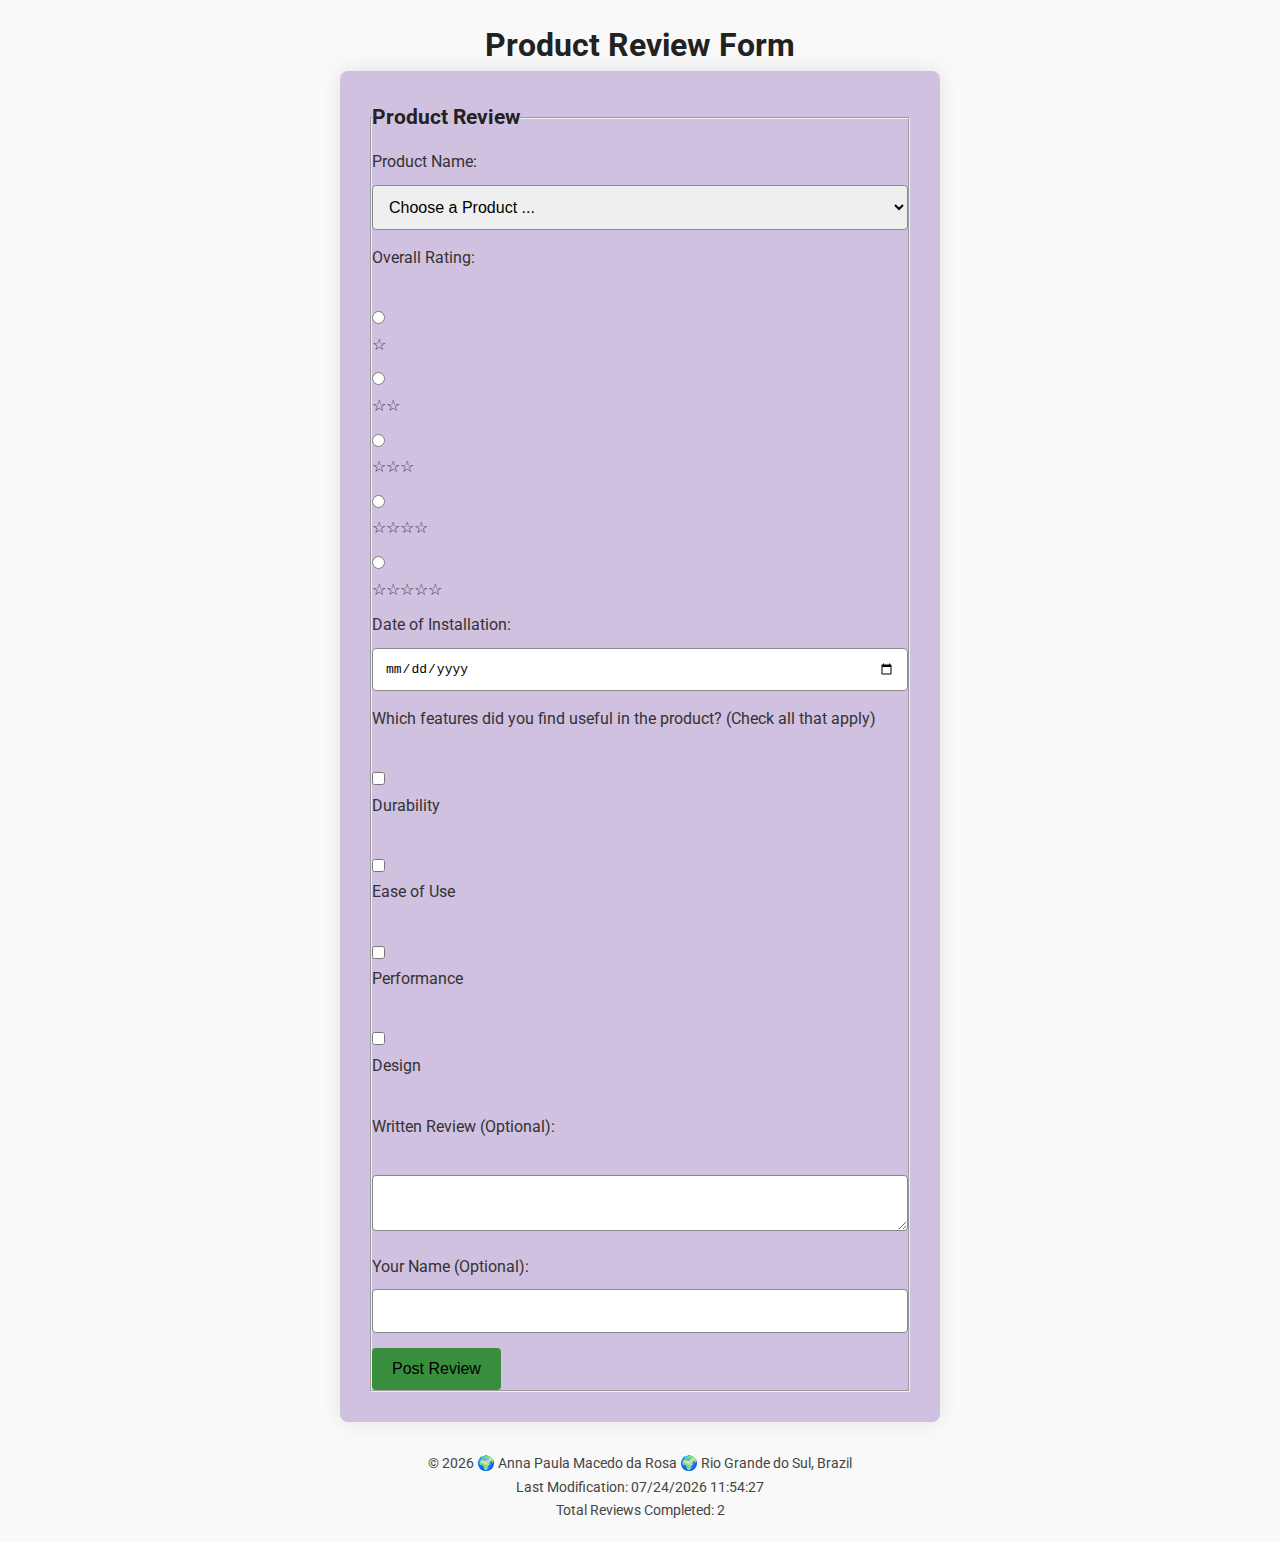
<file: form.html>
<!DOCTYPE html>
<html lang="en">
<head>
    <meta charset="UTF-8">
    <meta name="viewport" content="width=device-width, initial-scale=1.0">
    <title>Product Review Form - Anna Paula Macedo da Rosa</title>
    <meta name="description" content="Product Review Form - Anna Paula Macedo da Rosa">
    <meta name="author" content="Anna Paula Macedo da Rosa">
    <link rel="preconnect" href="https://fonts.gstatic.com">
    <link rel="stylesheet" href="https://fonts.googleapis.com/css2?family=Roboto:wght@400;700&display=swap">
    <link rel="stylesheet" href="styles/form.css">
    <script defer src="scripts/form.js"></script>
</head>
<body>
    <h1>Product Review Form</h1>

    <form action="review.html" method="get">
        <fieldset>
            <legend>Product Review</legend>
    
            <div>
                <label for="productName">Product Name:</label>
                <select id="productName" name="productName" required>
                    <option value="" disabled selected>Choose a Product ...</option>
                </select>
            </div>
    
            <div>
                <label>Overall Rating:</label><br>
                <input type="radio" id="rating1" name="overallRating" value="1" required>
                <label for="rating1">☆</label>
                <input type="radio" id="rating2" name="overallRating" value="2" required>
                <label for="rating2">☆☆</label>
                <input type="radio" id="rating3" name="overallRating" value="3" required>
                <label for="rating3">☆☆☆</label>
                <input type="radio" id="rating4" name="overallRating" value="4" required>
                <label for="rating4">☆☆☆☆</label>
                <input type="radio" id="rating5" name="overallRating" value="5" required>
                <label for="rating5">☆☆☆☆☆</label>
            </div>
    
            <div>
                <label for="installationDate">Date of Installation:</label>
                <input type="date" id="installationDate" name="installationDate" required>
            </div>
    
            <div>
                <label>Which features did you find useful in the product? (Check all that apply)</label><br>
                <input type="checkbox" id="feature1" name="usefulFeatures" value="Durability">
                <label for="feature1">Durability</label><br>
                <input type="checkbox" id="feature2" name="usefulFeatures" value="Ease of Use">
                <label for="feature2">Ease of Use</label><br>
                <input type="checkbox" id="feature3" name="usefulFeatures" value="Performance">
                <label for="feature3">Performance</label><br>
                <input type="checkbox" id="feature4" name="usefulFeatures" value="Design">
                <label for="feature4">Design</label><br>
            </div>
    
            <div>
                <label for="writtenReview">Written Review (Optional):</label><br>
                <textarea id="writtenReview" name="writtenReview"></textarea>
            </div>
    
            <div>
                <label for="userName">Your Name (Optional):</label>
                <input type="text" id="userName" name="userName">
            </div>
    
            <div>
                <input type="submit" value="Post Review">
            </div>
        </fieldset>
    </form>
    
    <footer>
        <p>&copy; <span id="year"></span> <span id="author"></span> <span id="location"></span></p>
        <p>Last Modification: <span id="last-modified"></span></p>
        <!-- Exibição do número total de revisões concluídas -->
        <p>Total Reviews Completed: <span id="totalReviews"></span></p>
    </footer>
    
    <script src="scripts/form.js"></script>
    <script>
        document.addEventListener('DOMContentLoaded', () => {
            const totalReviewsSpan = document.getElementById('totalReviews');
            totalReviewsSpan.textContent = getReviewCount();
        });
    </script>
</body>
</html>
</file>
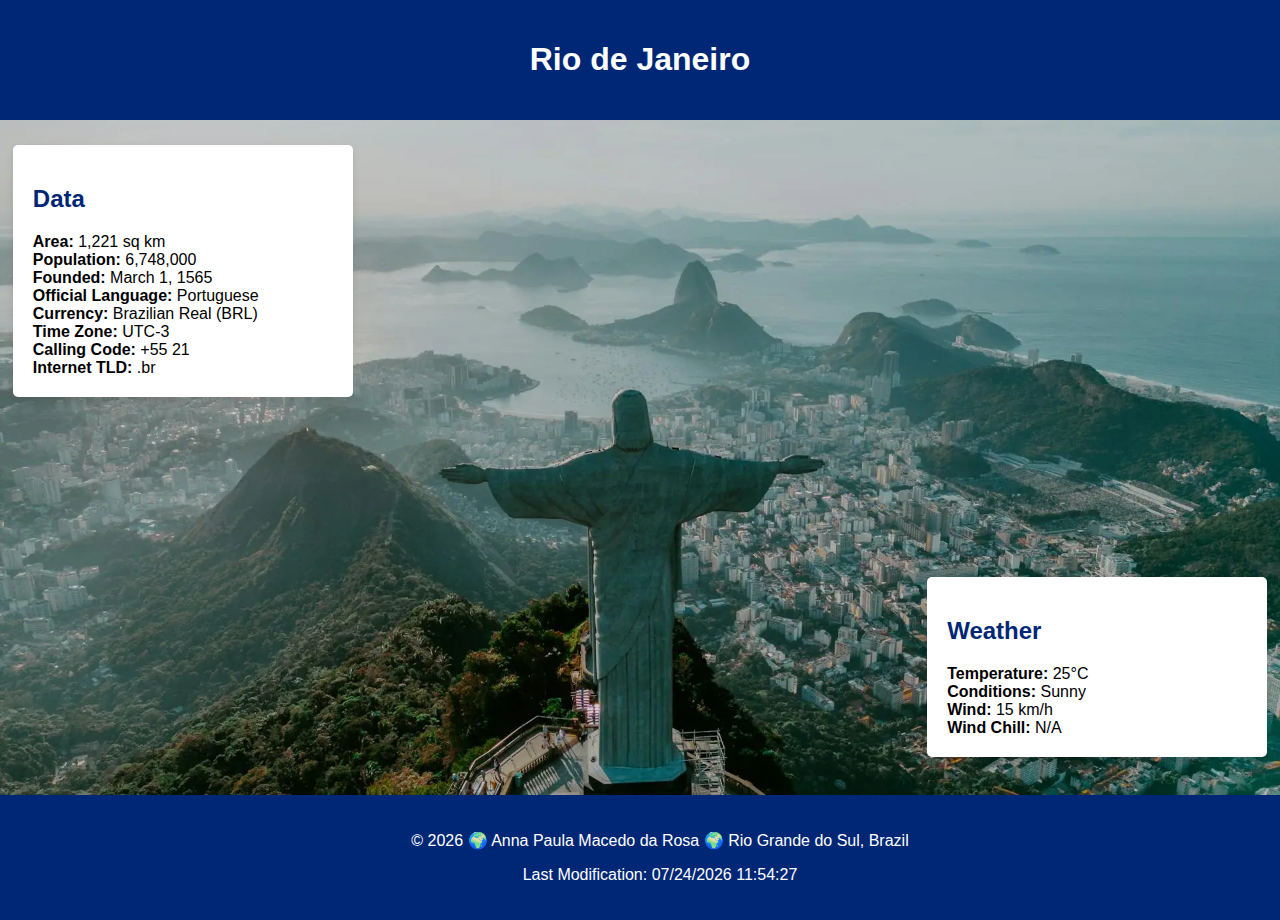
<file: place.html>
<!DOCTYPE html>
<html lang="en">
<head>
    <meta charset="UTF-8">
    <meta name="viewport" content="width=device-width, initial-scale=1.0">
    <title>Rio de Janeiro</title>
    <meta name="description" content="Country Page - Rio de Janeiro">
    <meta name="author" content="Anna Paula Macedo da Rosa">
    <link rel="preconnect" href="https://fonts.googleapis.com">
    <link rel="preconnect" href="https://fonts.gstatic.com" crossorigin>
    <link href="https://fonts.googleapis.com/css2?family=Roboto:ital,wght@0,100;0,300;0,400;0,500;0,700;0,900;1,100;1,300;1,400;1,500;1,700;1,900&display=swap" rel="stylesheet">
    <link rel="stylesheet" href="styles/place.css">
    <script defer src="scripts/place.js"></script>
</head>
<body>
    <header>
        <h1>Rio de Janeiro</h1>
    </header>
    <main>
        <div class="hero">
            <picture>
                <source srcset="images/hero-large.webp" media="(min-width: 1000px)">
                <source srcset="images/hero-medium.webp" media="(min-width: 500px)">
                <img src="images/hero-small.webp" alt="Rio de Janeiro view" width="1500" height="750">
            </picture>
        </div>
        <div class="content">
            <section class="data">
                <h2>Data</h2>
                <ul>
                    <li><strong>Area:</strong> 1,221 sq km</li>
                    <li><strong>Population:</strong> 6,748,000</li>
                    <li><strong>Founded:</strong> March 1, 1565</li>
                    <li><strong>Official Language:</strong> Portuguese</li>
                    <li><strong>Currency:</strong> Brazilian Real (BRL)</li>
                    <li><strong>Time Zone:</strong> UTC-3</li>
                    <li><strong>Calling Code:</strong> +55 21</li>
                    <li><strong>Internet TLD:</strong> .br</li>
                </ul>
            </section>
            <section class="weather">
                <h2>Weather</h2>
                <div class="weather-icon">
                    <img src="images/weather-sun-icon.svg" alt="Sunny Weather Icon" width="64" height="64">
                </div>
                <ul>
                    <li><strong>Temperature:</strong> 25°C</li>
                    <li><strong>Conditions:</strong> Sunny</li>
                    <li><strong>Wind:</strong> 15 km/h</li>
                    <li><strong>Wind Chill:</strong> <span id="wind-chill"></span></li>
                </ul>
            </section>
        </div>
    </main>
    <footer>
        <p>&copy; <span id="year"></span> <span id="author"></span> <span id="location"></span></p>
        <p>Last Modification: <span id="last-modified"></span></p>
    </footer>
</body>
</html>
</file>
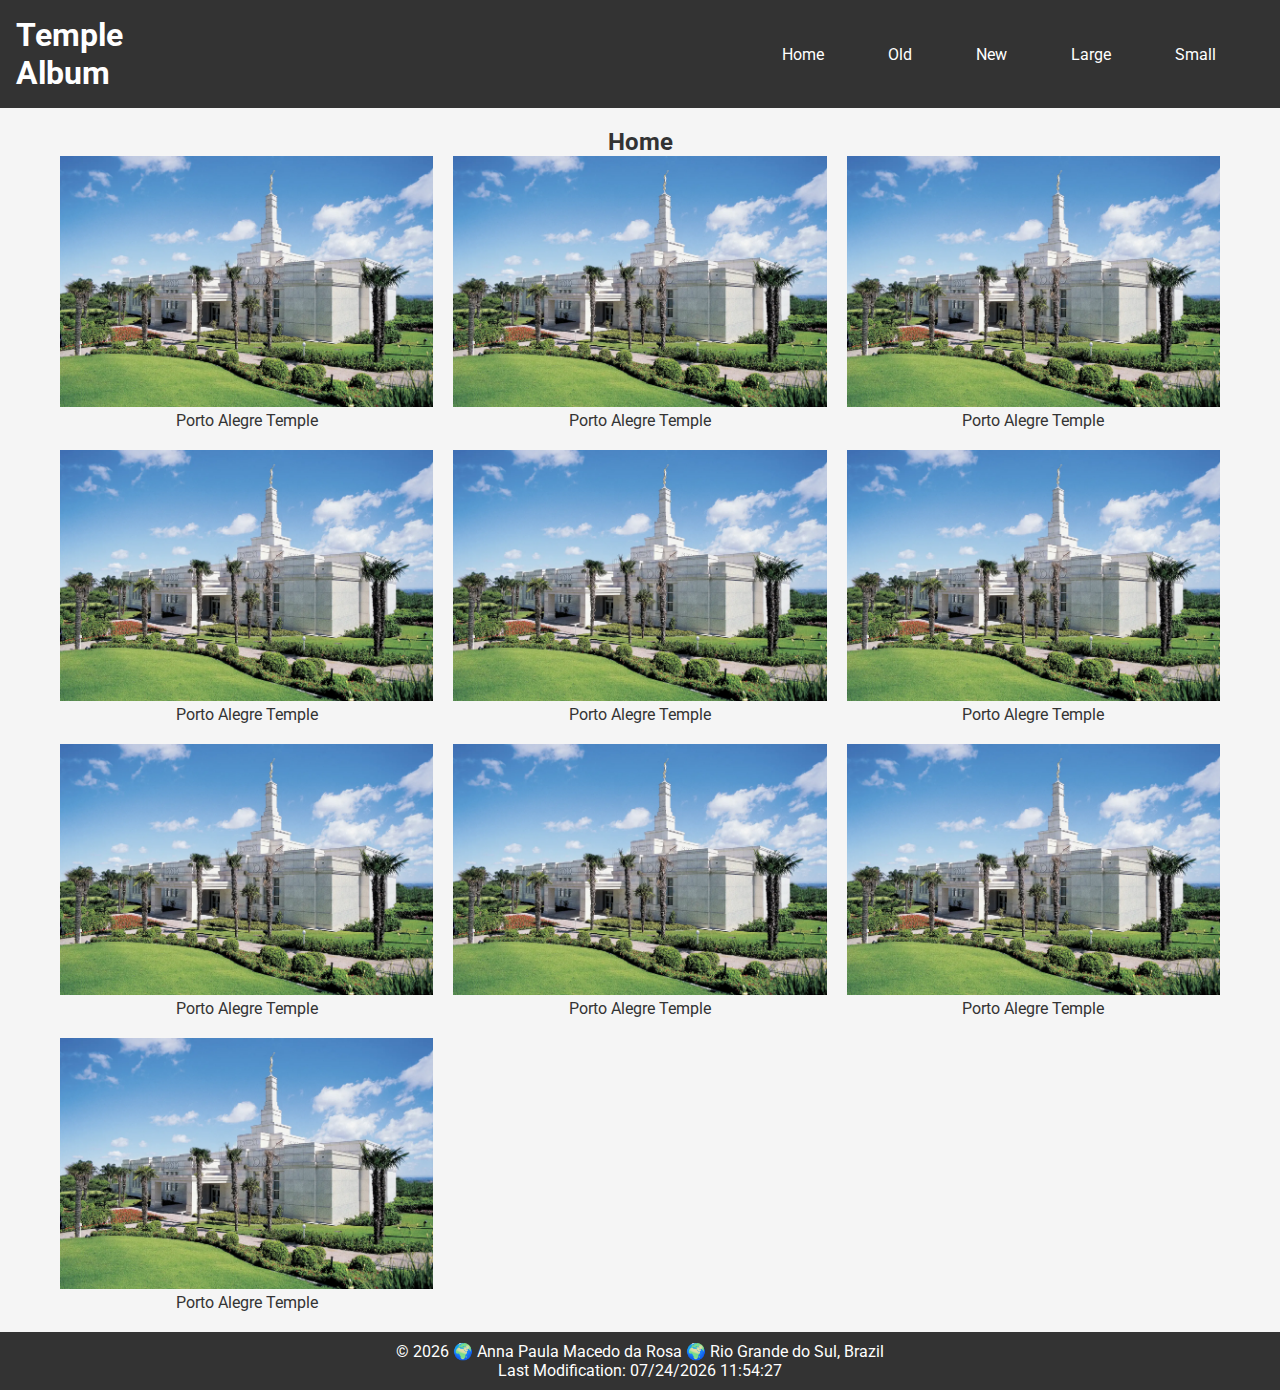
<file: temples.html>
<!DOCTYPE html>
<html lang="en">
<head>
    <meta charset="UTF-8">
    <meta name="viewport" content="width=device-width, initial-scale=1.0">
    <title>Temple Album - Anna Paula Macedo da Rosa</title>
    <meta name="description" content="Temple Album - Anna Paula Macedo da Rosa">
    <meta name="author" content="Anna Paula Macedo da Rosa">
    <link rel="preconnect" href="https://fonts.gstatic.com">
    <link rel="stylesheet" href="https://fonts.googleapis.com/css2?family=Roboto:wght@400;700&display=swap">
    <link rel="stylesheet" href="styles/temples.css">
    <link rel="stylesheet" href="styles/temples-large.css" media="(min-width: 768px)">
    <script defer src="scripts/temples.js"></script>
</head>
<body>
    <header>
        <h1>Temple Album</h1>
        <button id="menu" aria-label="Toggle Navigation Menu">☰</button>
        <nav class="navigation">
            <a href="#" title="Home">Home</a>
            <a href="#" title="Old" class="active">Old</a>
            <a href="#" title="New">New</a>
            <a href="#" title="Large">Large</a>
            <a href="#" title="Small">Small</a>
        </nav>
    </header>
    <main>
        <h2>Home</h2>
        <section class="gallery">
            <figure>
                <img src="images/porto-alegre-temple.webp" width="800" height="600" alt="Porto Alegre Temple">
                <figcaption>Porto Alegre Temple</figcaption>
            </figure>
            <figure>
                <img src="images/porto-alegre-temple.webp" width="800" height="600" alt="Porto Alegre Temple">
                <figcaption>Porto Alegre Temple</figcaption>
            </figure>
            <figure>
                <img src="images/porto-alegre-temple.webp" width="800" height="600" alt="Porto Alegre Temple">
                <figcaption>Porto Alegre Temple</figcaption>
            </figure>
            <figure>
                <img src="images/porto-alegre-temple.webp" width="800" height="600" alt="Porto Alegre Temple">
                <figcaption>Porto Alegre Temple</figcaption>
            </figure>
            <figure>
                <img src="images/porto-alegre-temple.webp" width="800" height="600" alt="Porto Alegre Temple">
                <figcaption>Porto Alegre Temple</figcaption>
            </figure>
            <figure>
                <img src="images/porto-alegre-temple.webp" width="800" height="600" alt="Porto Alegre Temple">
                <figcaption>Porto Alegre Temple</figcaption>
            </figure>
            <figure>
                <img src="images/porto-alegre-temple.webp" width="800" height="600" alt="Porto Alegre Temple">
                <figcaption>Porto Alegre Temple</figcaption>
            </figure>
            <figure>
                <img src="images/porto-alegre-temple.webp" width="800" height="600" alt="Porto Alegre Temple">
                <figcaption>Porto Alegre Temple</figcaption>
            </figure>
            <figure>
                <img src="images/porto-alegre-temple.webp" width="800" height="600" alt="Porto Alegre Temple">
                <figcaption>Porto Alegre Temple</figcaption>
            </figure>
            <figure>
                <img src="images/porto-alegre-temple.webp" width="800" height="600" alt="Porto Alegre Temple">
                <figcaption>Porto Alegre Temple</figcaption>
            </figure>
        </section>
    </main>
    <footer>
        <p>&copy; <span id="year"></span> <span id="author"></span> <span id="location"></span></p>
        <p>Last Modification: <span id="last-modified"></span></p>
    </footer>
</body>
</html>
</file>
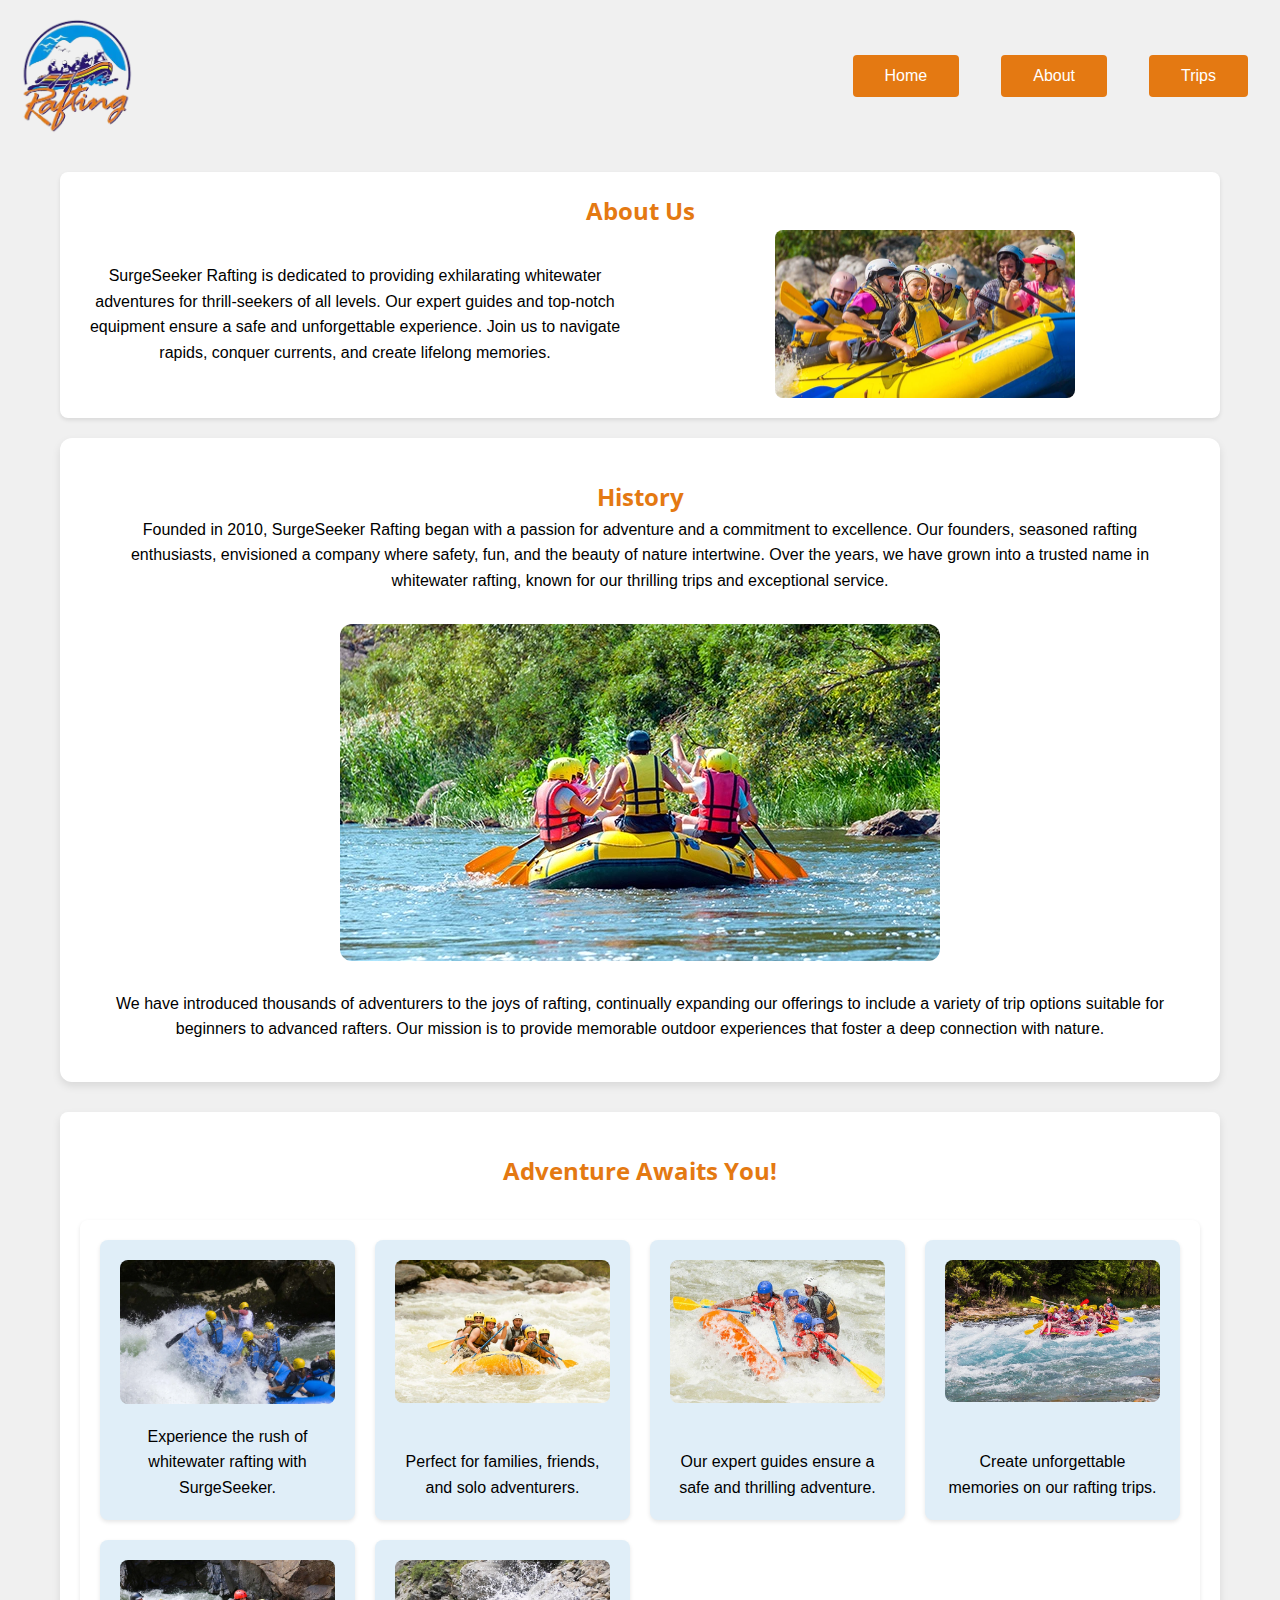
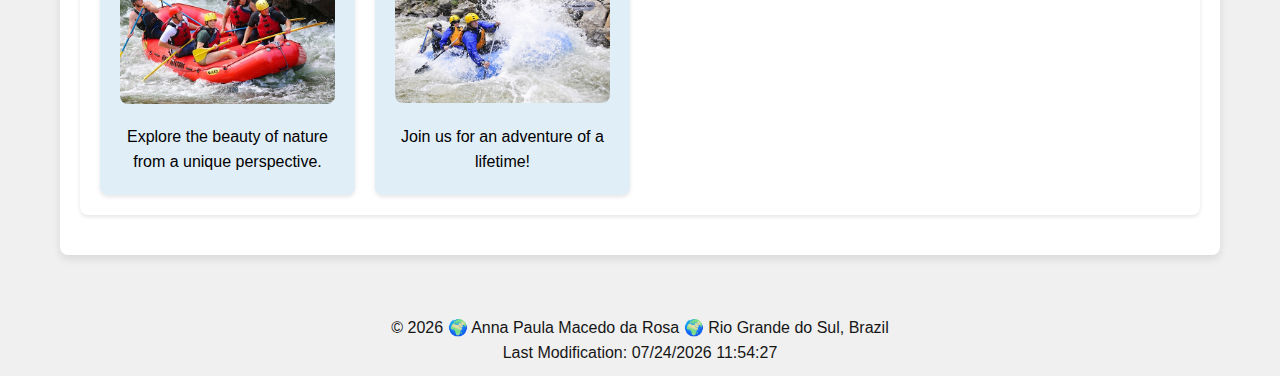
<file: project/about.html>
<!DOCTYPE html>
<html lang="en">
<head>
    <meta charset="UTF-8">
    <meta name="viewport" content="width=device-width, initial-scale=1.0">
    <title>About Us - SurgeSeeker Rafting</title>
    <meta name="description" content="Discover more about the thrilling rafting company SurgeSeeker Rafting, its history, mission, and exciting adventures awaiting you!">
    <meta name="author" content="Anna Paula Macedo da Rosa">
    <link rel="stylesheet" href="styles/final-project.css">
    <link rel="preconnect" href="https://fonts.googleapis.com">
    <link rel="preconnect" href="https://fonts.gstatic.com" crossorigin>
    <link href="https://fonts.googleapis.com/css2?family=Open+Sans:ital,wght@0,300..800;1,300..800&display=swap" rel="stylesheet">
    <script defer src="scripts/final-project.js"></script>
</head>

<body>
    <header>
        <img src="images/logo.webp" alt="Rafting Company Logo" class="logo">
        <nav>
            <button id="menu" aria-label="Toggle Navigation Menu">☰</button>
            <ul class="navigation">
                <li><a href="final-project.html">Home</a></li>
                <li><a href="about.html">About</a></li>
                <li><a href="trips.html">Trips</a></li>
            </ul>
        </nav>
    </header>
    <main>
        <div class="hero">
            <h2>About Us</h2>
            <article class="rafting-description">
                <p>SurgeSeeker Rafting is dedicated to providing exhilarating whitewater adventures for thrill-seekers of all levels. Our expert guides and top-notch equipment ensure a safe and unforgettable experience. Join us to navigate rapids, conquer currents, and create lifelong memories.</p>
                <img src="images/happy-client.webp" alt="Happy Client" loading="lazy">
            </article>
        </div>
        <section class="history">
            <h2>History</h2>
            <div class="history-content">
                <p>Founded in 2010, SurgeSeeker Rafting began with a passion for adventure and a commitment to excellence. Our founders, seasoned rafting enthusiasts, envisioned a company where safety, fun, and the beauty of nature intertwine. Over the years, we have grown into a trusted name in whitewater rafting, known for our thrilling trips and exceptional service.</p>
                <img src="images/history.webp" alt="History Image" loading="lazy">
                <p>We have introduced thousands of adventurers to the joys of rafting, continually expanding our offerings to include a variety of trip options suitable for beginners to advanced rafters. Our mission is to provide memorable outdoor experiences that foster a deep connection with nature.</p>
            </div>
        </section>
        <section class="adventure-awaits">
            <h2>Adventure Awaits You!</h2>
            <div class="grid-container">
                <figure class="grid-item">
                    <img src="images/rafting-1.webp" alt="Rafting Image 1" loading="lazy">
                    <figcaption>Experience the rush of whitewater rafting with SurgeSeeker.</figcaption>
                </figure>
                <figure class="grid-item">
                    <img src="images/rafting-2.webp" alt="Rafting Image 2" loading="lazy">
                    <figcaption>Perfect for families, friends, and solo adventurers.</figcaption>
                </figure>
                <figure class="grid-item">
                    <img src="images/rafting-3.webp" alt="Rafting Image 3" loading="lazy">
                    <figcaption>Our expert guides ensure a safe and thrilling adventure.</figcaption>
                </figure>
                <figure class="grid-item">
                    <img src="images/rafting-4.webp" alt="Rafting Image 4" loading="lazy">
                    <figcaption>Create unforgettable memories on our rafting trips.</figcaption>
                </figure>
                <figure class="grid-item">
                    <img src="images/rafting-5.webp" alt="Rafting Image 5" loading="lazy">
                    <figcaption>Explore the beauty of nature from a unique perspective.</figcaption>
                </figure>
                <figure class="grid-item">
                    <img src="images/rafting-6.webp" alt="Rafting Image 6" loading="lazy">
                    <figcaption>Join us for an adventure of a lifetime! </figcaption>
                </figure>
            </div>
        </section>
    </main>
    <footer>
        <p>&copy; <span id="year"></span> <span id="author"></span> <span id="location"></span></p>
        <p>Last Modification: <span id="last-modified"></span></p>
    </footer>
</body>
</html>
</file>
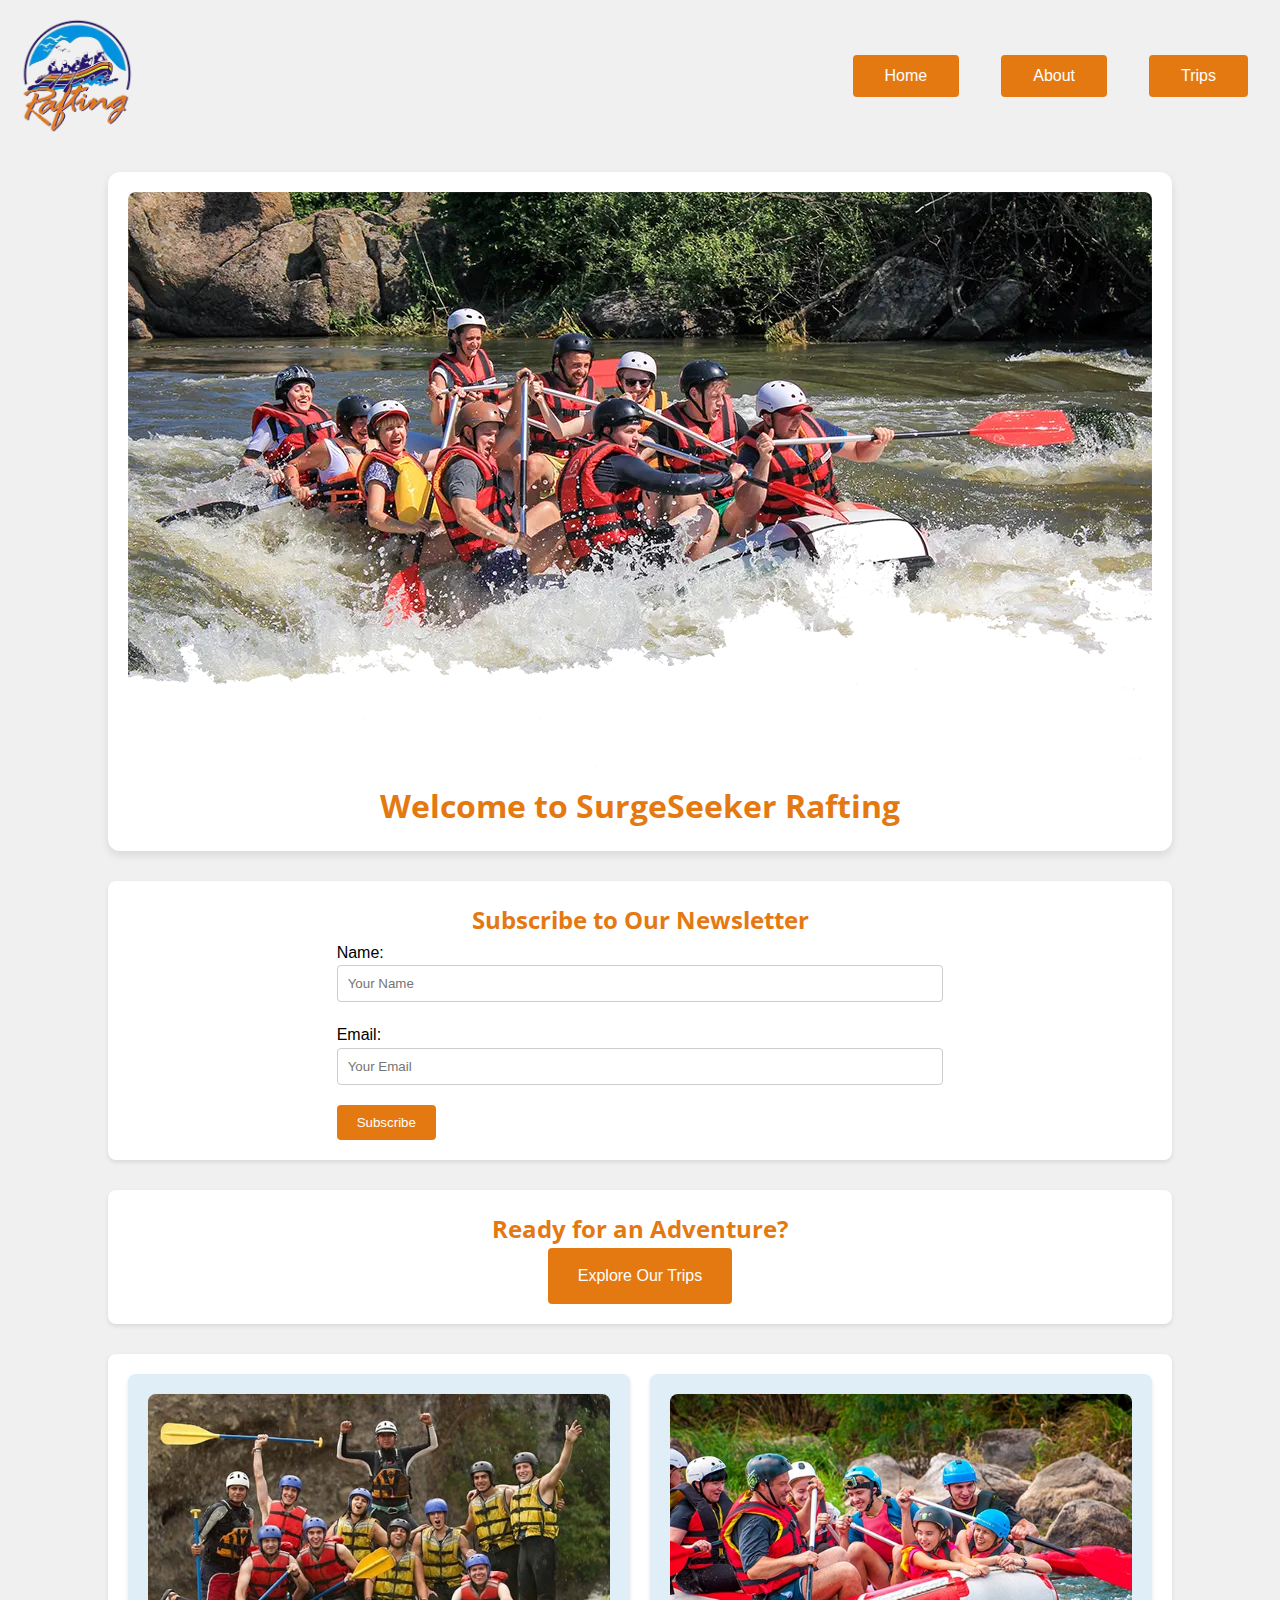
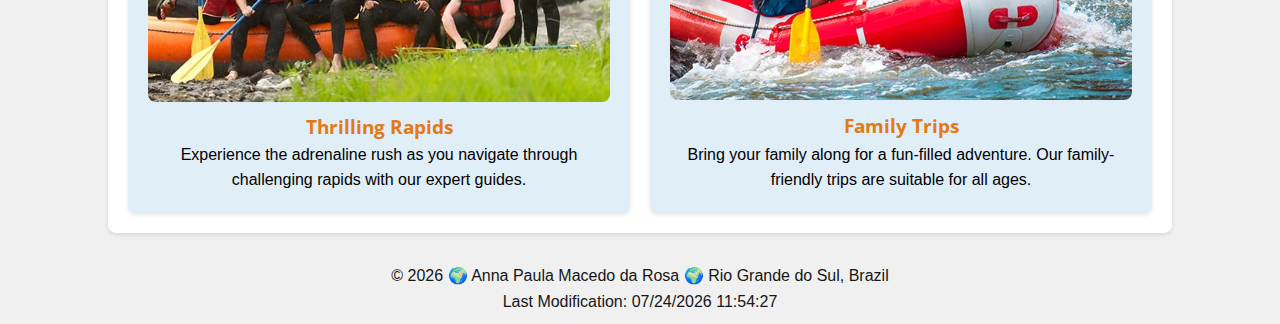
<file: project/final-project.html>
<!DOCTYPE html>
<html lang="en">
<head>
    <meta charset="UTF-8">
    <meta name="viewport" content="width=device-width, initial-scale=1.0">
    <title>Home - SurgeSeeker Rafting</title>
    <meta name="description" content="Home page of SurgeSeeker Rafting">
    <meta name="author" content="Anna Paula Macedo da Rosa">
    <link rel="stylesheet" href="styles/final-project.css">
    <link href="https://fonts.googleapis.com/css2?family=Open+Sans:ital,wght@0,300..800;1,300..800&display=swap" rel="stylesheet">
    <script defer src="scripts/final-project.js"></script>
</head>

<body>
    <header>
        <img src="images/logo.webp" alt="Rafting Company Logo" class="logo">
        <nav>
            <button id="menu" aria-label="Toggle Navigation Menu">☰</button>
            <ul class="navigation">
                <li><a href="final-project.html">Home</a></li>
                <li><a href="about.html">About</a></li>
                <li><a href="trips.html">Trips</a></li>
            </ul>
        </nav>
    </header>

    <main>
        <div class="home">
            <img src="images/home.webp" alt="Rafting Adventure" class="hero-image" loading="lazy">
            <h1>Welcome to SurgeSeeker Rafting</h1>
        </div>

        <section class="newsletter-form">
            <h2>Subscribe to Our Newsletter</h2>
            <form>
                <label for="name">Name:</label>
                <input type="text" id="name" placeholder="Your Name" required>
                <label for="email">Email:</label>
                <input type="email" id="email" placeholder="Your Email" required>
                <button type="submit">Subscribe</button>
            </form>
        </section>

        <section class="call-to-action">
            <h2>Ready for an Adventure?</h2>
            <a href="trips.html" class="btn">Explore Our Trips</a>
        </section>

        <section class="grid-container">
            <div class="grid-item">
                <img src="images/home-1.webp" alt="Thrilling Rapids" loading="lazy">
                <h3>Thrilling Rapids</h3>
                <p>Experience the adrenaline rush as you navigate through challenging rapids with our expert guides.</p>
            </div>
            <div class="grid-item">
                <img src="images/home-2.webp" alt="Family-Friendly Trips" loading="lazy">
                <h3>Family Trips</h3>
                <p>Bring your family along for a fun-filled adventure. Our family-friendly trips are suitable for all ages.</p>
            </div>
        </section>
    </main>

    <footer>
        <p>&copy; <span id="year"></span> <span id="author"></span> <span id="location"></span></p>
        <p>Last Modification: <span id="last-modified"></span></p>
    </footer>
</body>
</html>
</file>
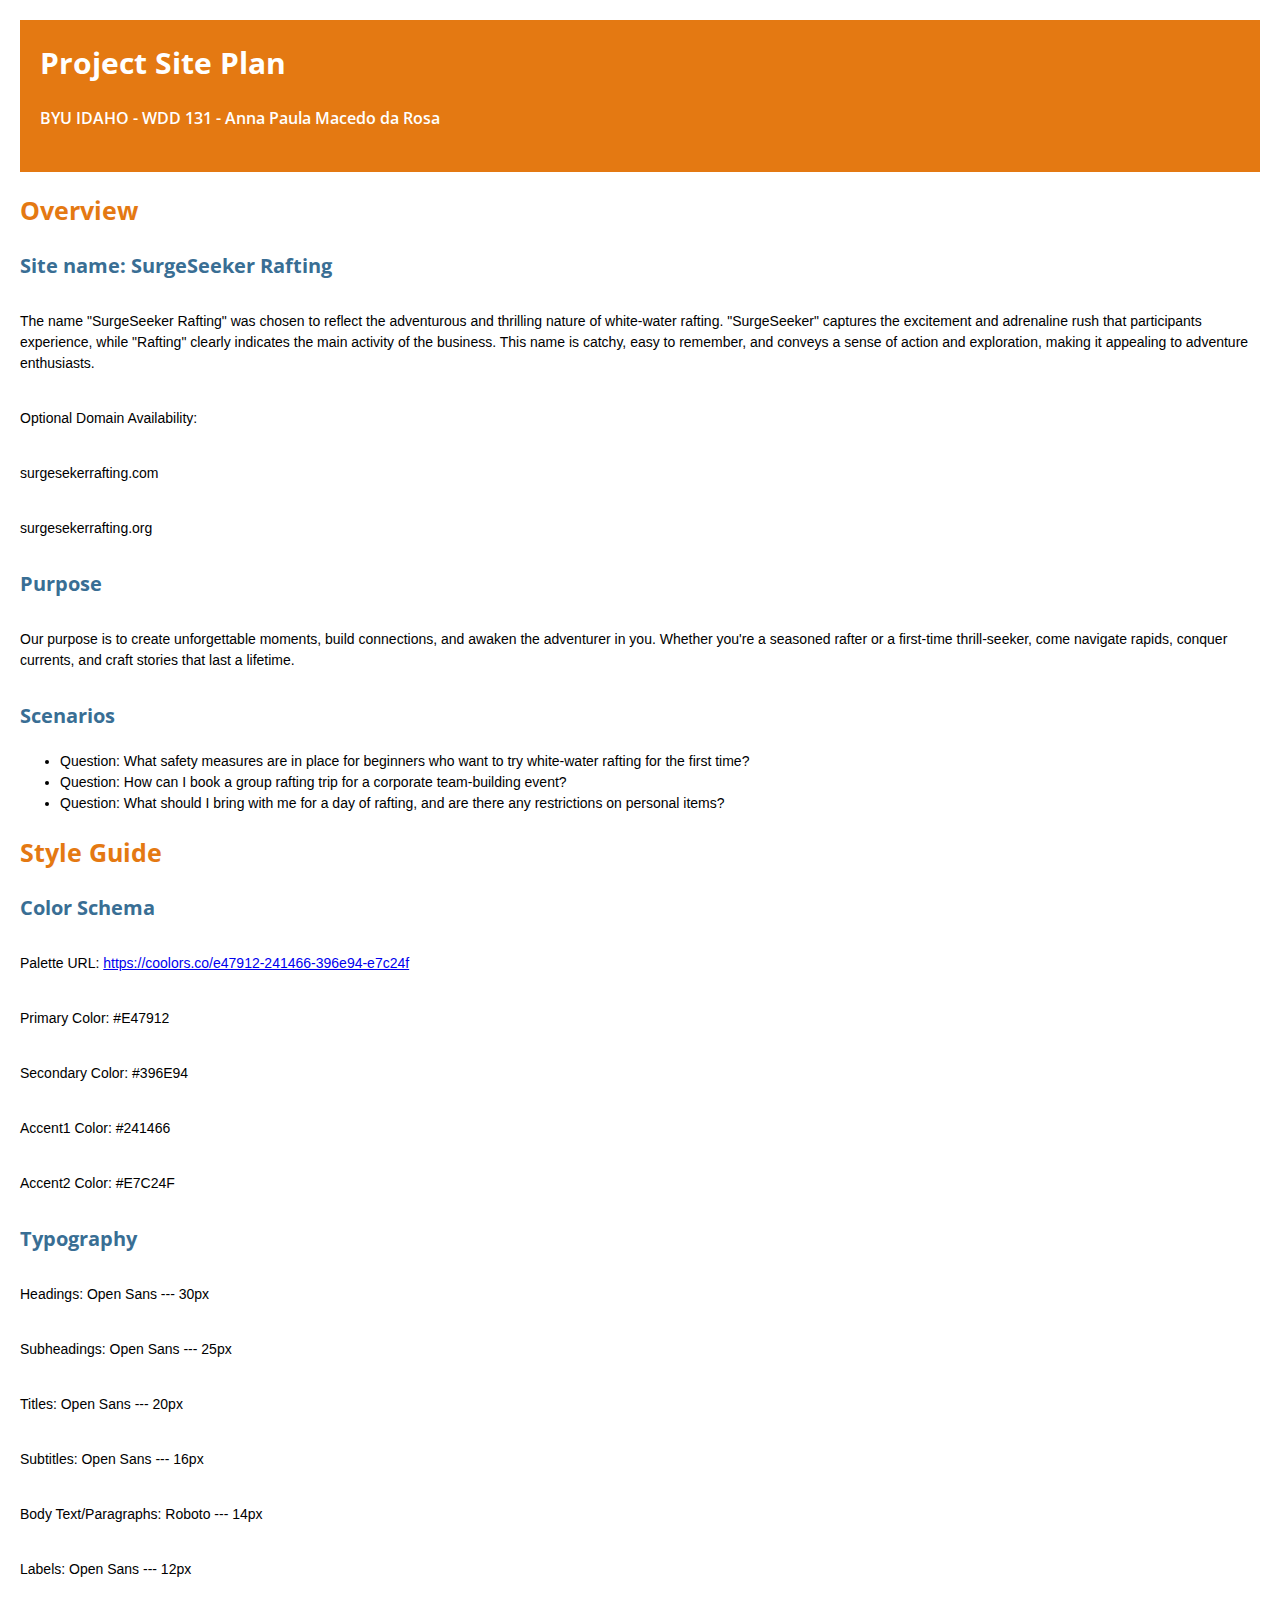
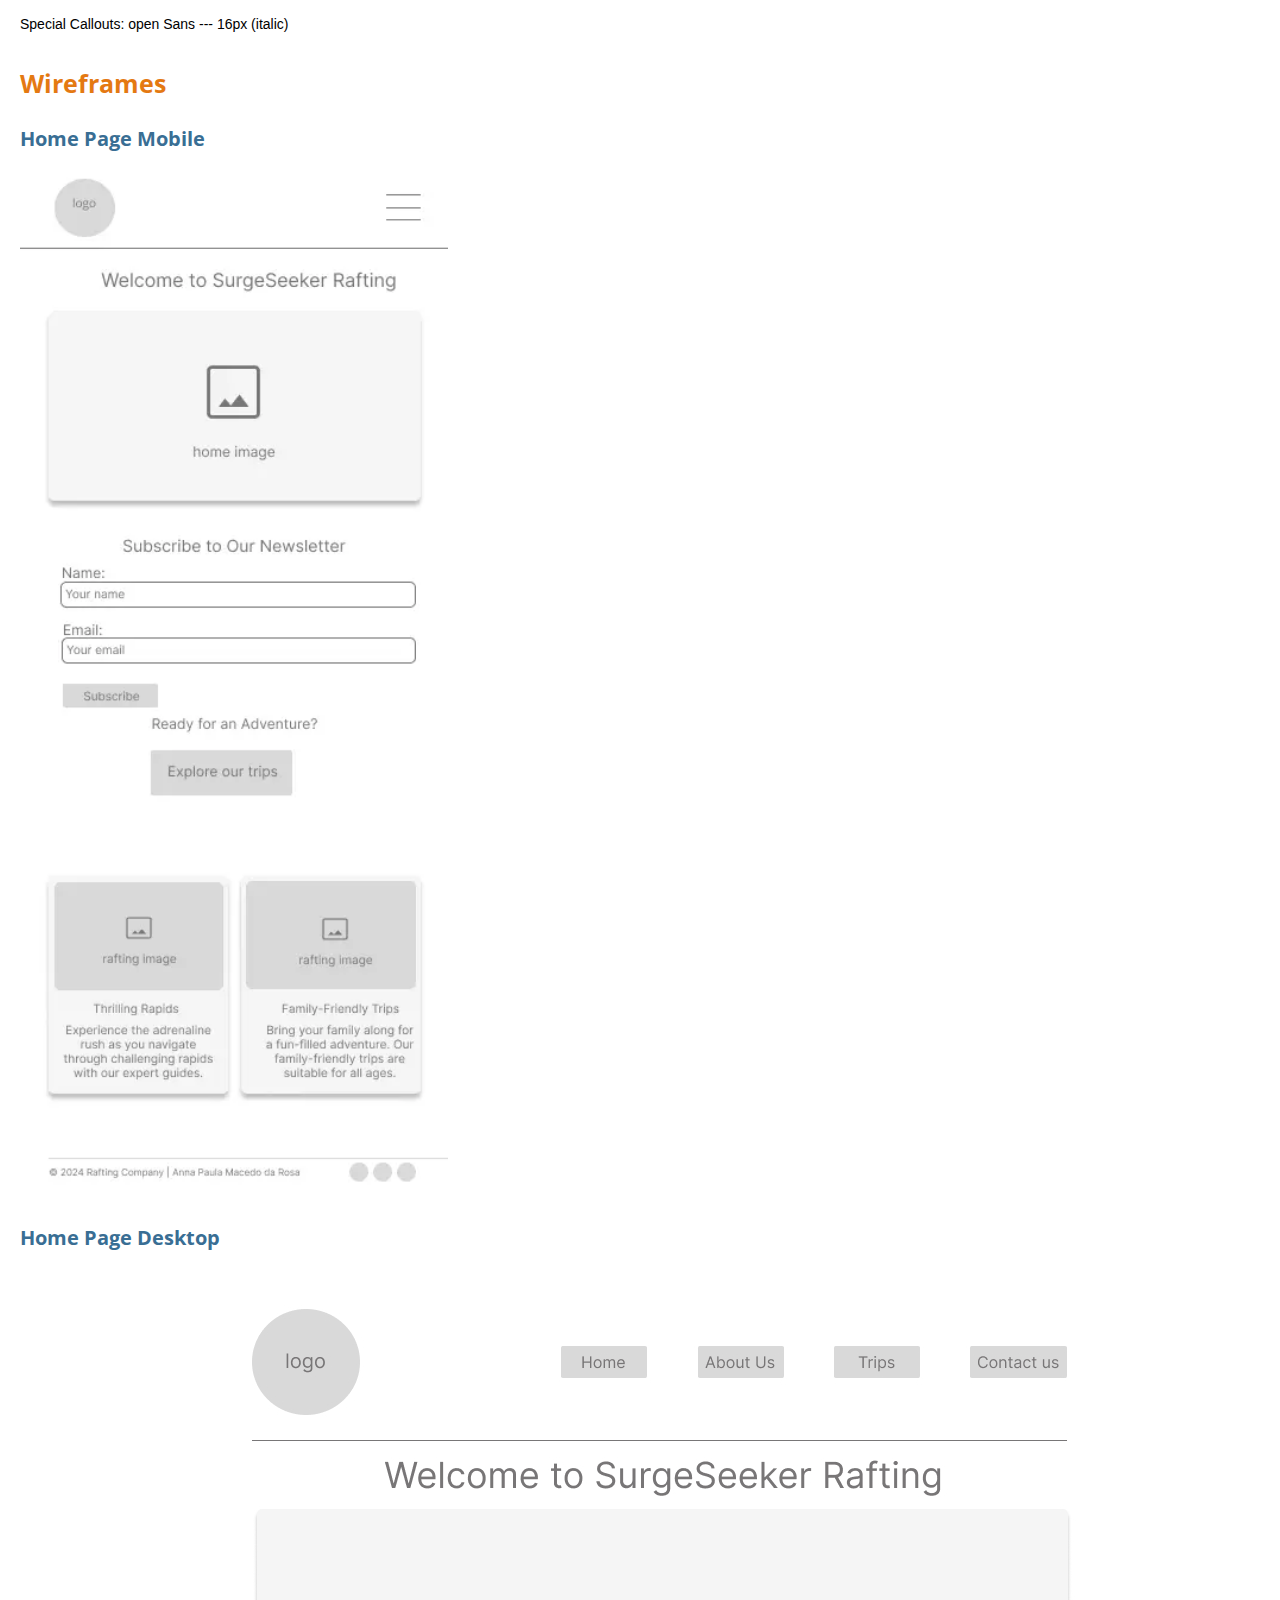
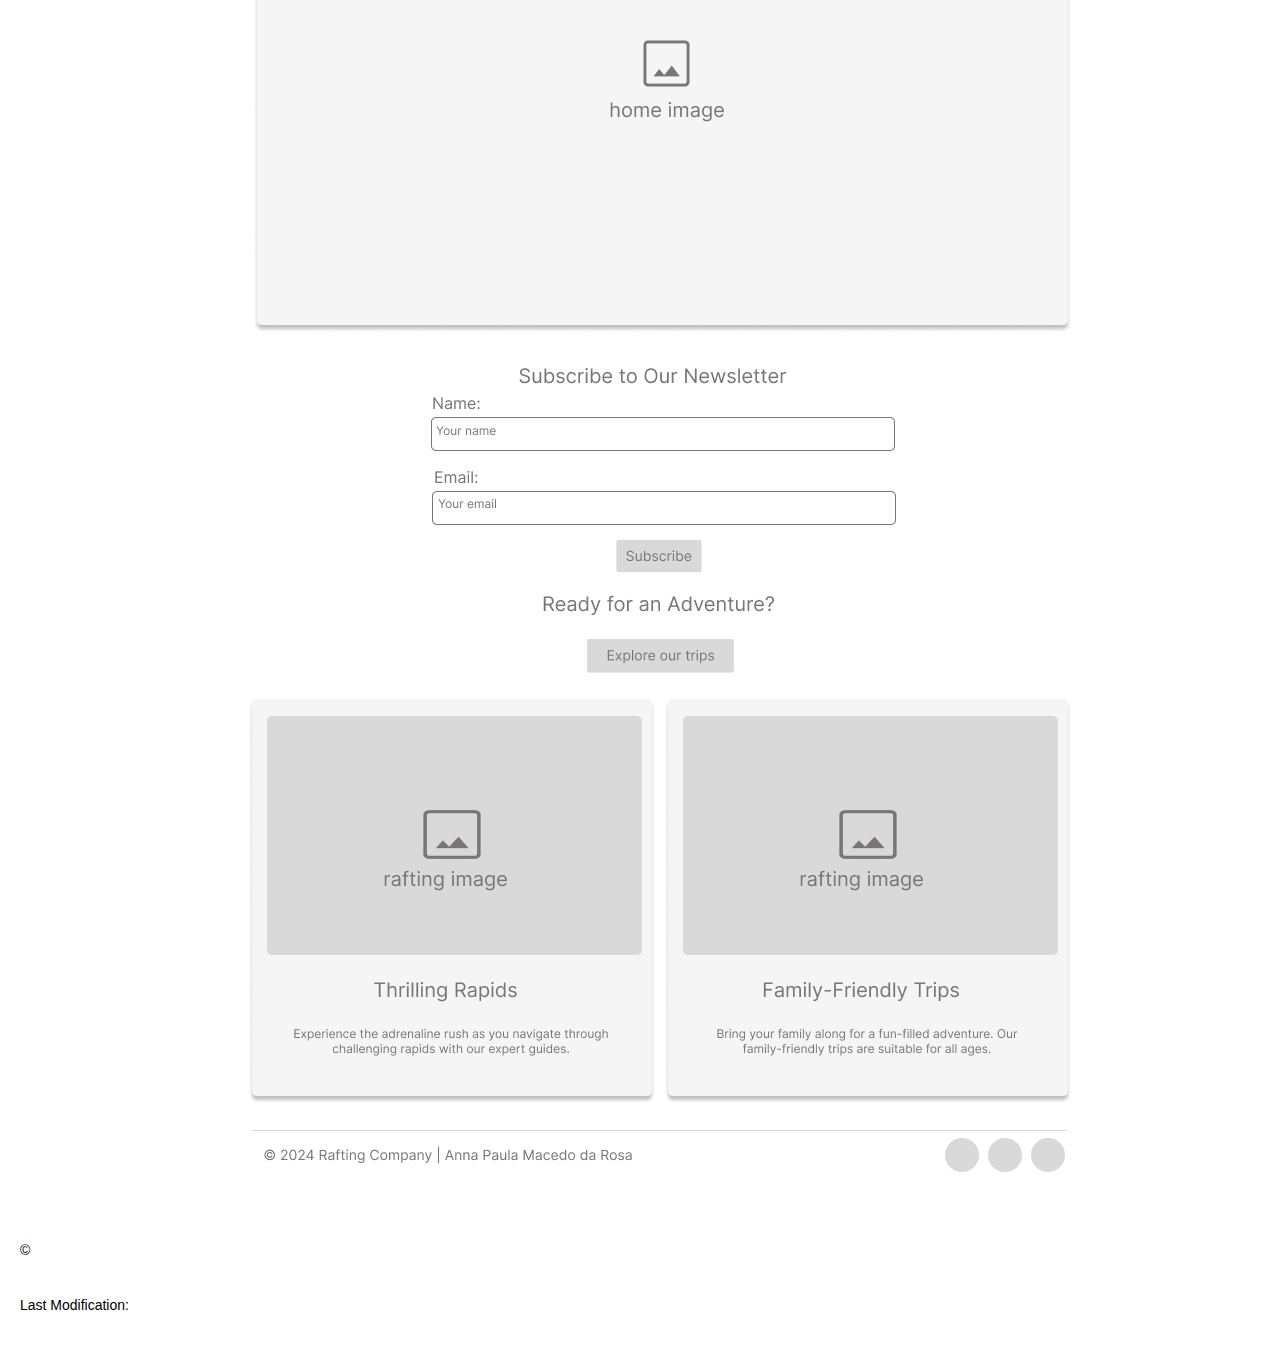
<file: project/siteplan.html>
<!DOCTYPE html>
<html lang="en-US">
  <head>
    <meta charset="utf-8">
    <meta name="viewport" content="width=device-width,initial-scale=1.0">
    <title>Project Site Plan | Anna Paula Macedo da Rosa</title>
    <meta name="description" content="The project site plan includes the name, the purpose, the scenarios, the color schema, the typography and wireframes of the site">
    <meta name="author" content="Anna Paula Macedo da Rosa">
    <link rel="stylesheet" href="styles/siteplan.css">
    <link rel="preconnect" href="https://fonts.googleapis.com">
    <link rel="preconnect" href="https://fonts.gstatic.com" crossorigin>
    <link href="https://fonts.googleapis.com/css2?family=Open+Sans:ital,wght@0,300..800;1,300..800&display=swap" rel="stylesheet">
    <script defer src="scripts/rafting.js"></script>
  </head>
  <body>
    <header>
        <h1>Project Site Plan</h1>
        <h4>BYU IDAHO - WDD 131 - Anna Paula Macedo da Rosa</h4>
    </header>
    <main>
        <h2>Overview</h2>

        <h3>Site name: SurgeSeeker Rafting</h3>
        <p>The name "SurgeSeeker Rafting" was chosen to reflect the adventurous and thrilling nature of white-water rafting. "SurgeSeeker" captures the excitement and adrenaline rush that participants experience, while "Rafting" clearly indicates the main activity of the business. This name is catchy, easy to remember, and conveys a sense of action and exploration, making it appealing to adventure enthusiasts.</p>
        <p>Optional Domain Availability:</p>
        <p>surgesekerrafting.com</p>
        <p>surgesekerrafting.org</p>

        <h3>Purpose</h3>
        <p>Our purpose is to create unforgettable moments, build connections, and awaken the adventurer in you. Whether you're a seasoned rafter or a first-time thrill-seeker, come navigate rapids, conquer currents, and craft stories that last a lifetime.</p>
        
        <h3>Scenarios</h3>
        <ul>
          <li>Question: What safety measures are in place for beginners who want to try white-water rafting for the first time?</li>
          <li>Question: How can I book a group rafting trip for a corporate team-building event?</li>
          <li>Question: What should I bring with me for a day of rafting, and are there any restrictions on personal items?</li>
       </ul>

      
        <h2>Style Guide</h2>
      
        <h3>Color Schema</h3>
        <p>Palette URL: <a href="https://coolors.co/e47912-241466-396e94-e7c24f" target="_blank">https://coolors.co/e47912-241466-396e94-e7c24f</a></p>
        <p>Primary Color: #E47912</p>
        <p>Secondary Color: #396E94</p>
        <p>Accent1 Color: #241466</p>
        <p>Accent2 Color: #E7C24F</p>

        <h3>Typography</h3>
        <p>Headings: Open Sans --- 30px</p>
        <p>Subheadings: Open Sans --- 25px</p>
        <p>Titles: Open Sans --- 20px</p>
        <p>Subtitles: Open Sans --- 16px</p>
        <p>Body Text/Paragraphs: Roboto --- 14px</p>
        <p>Labels: Open Sans --- 12px</p>
        <p>Special Callouts: open Sans --- 16px (italic)</p>       

        
        <h2>Wireframes</h2>
        <h3>Home Page Mobile</h3>
        <img src="images/wireframe-home-mobile.webp"
        alt="Home Page Mobile" width="428">
        <h3>Home Page Desktop</h3>
        <img src="images/wireframe-home-desktop.webp"
        alt="Home Page Desktop Design" width="1280">
      </main>
    <footer>
      <p>&copy; <span id="year"></span> <span id="author"></span> <span id="location"></span></p>
      <p>Last Modification: <span id="last-modified"></span></p>
    </footer>
 </body>
</html>
</file>
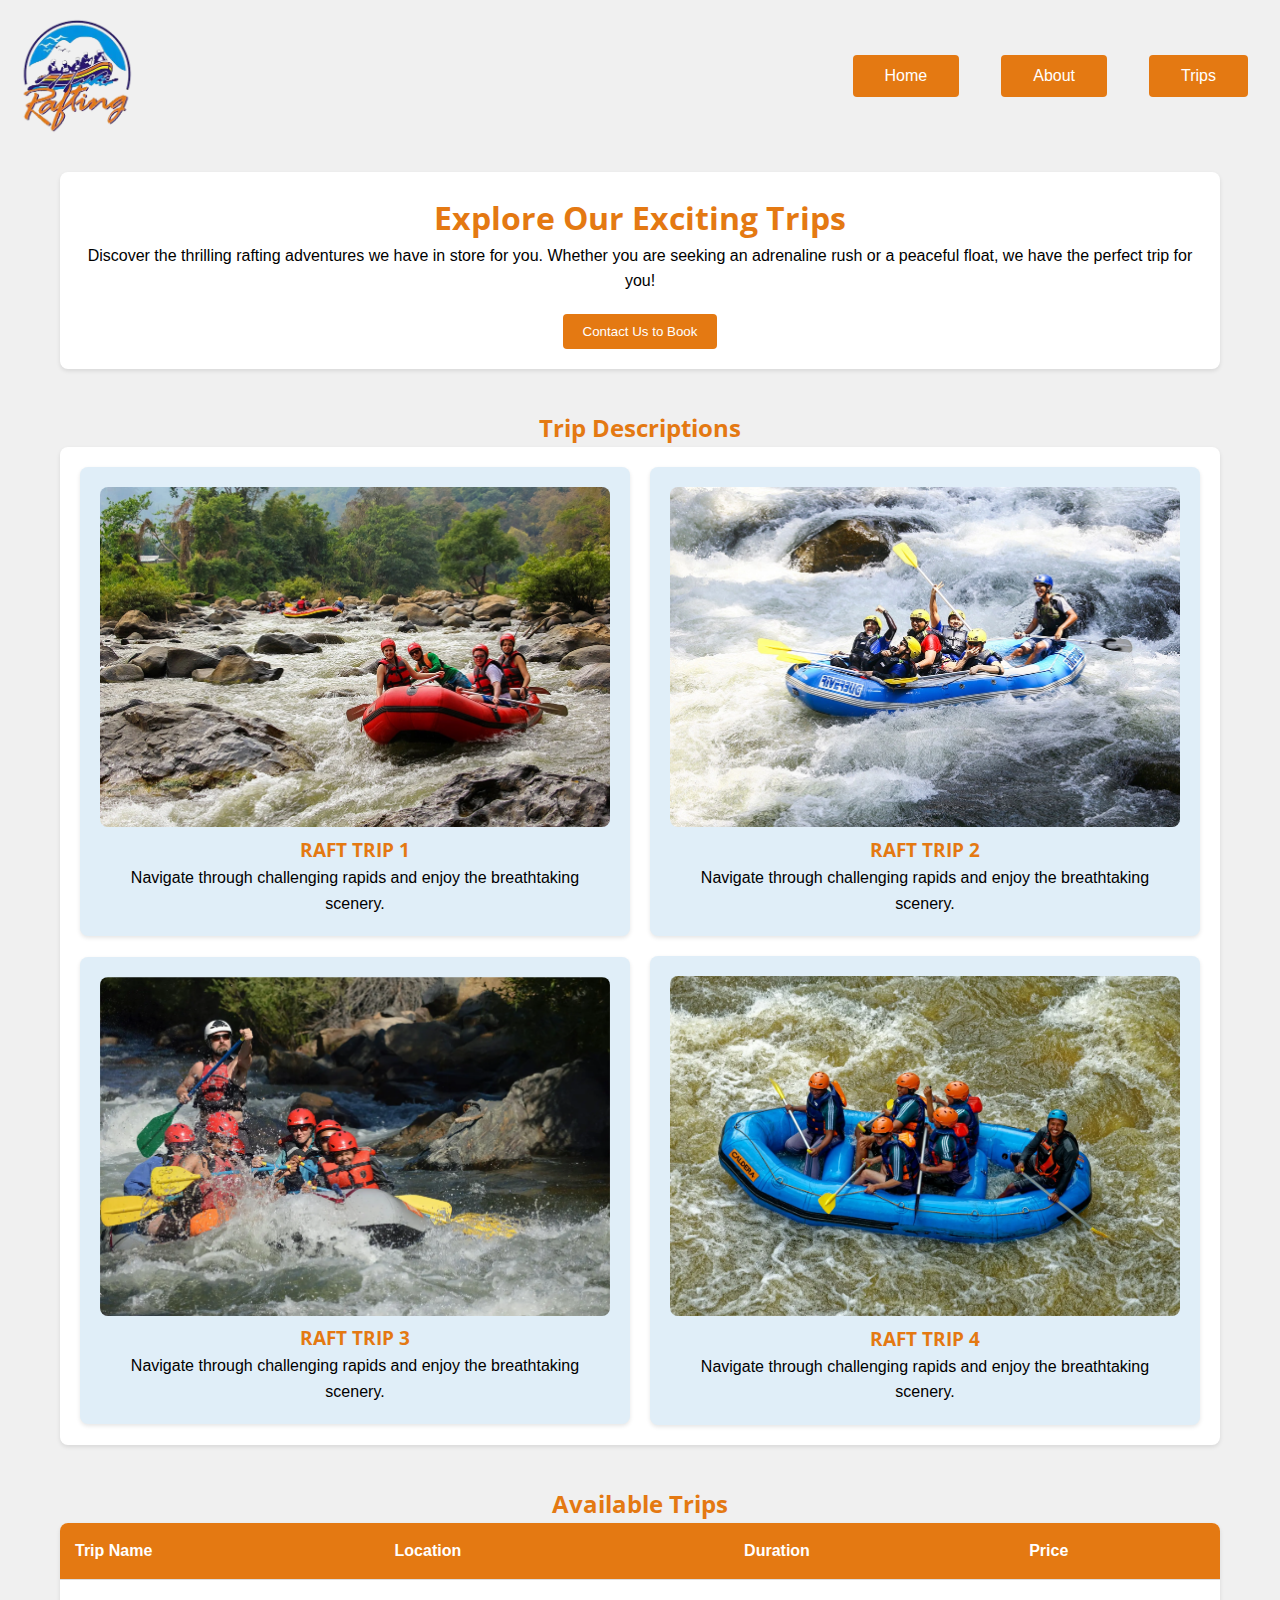
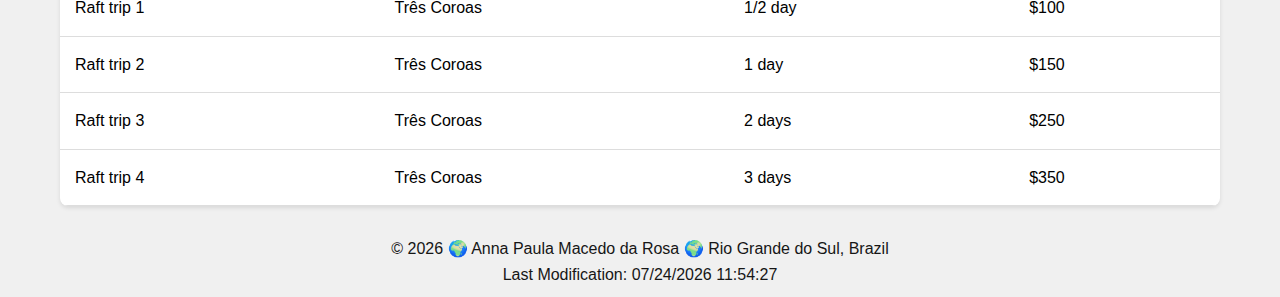
<file: project/trips.html>
<!DOCTYPE html>
<html lang="en">
<head>
    <meta charset="UTF-8">
    <meta name="viewport" content="width=device-width, initial-scale=1.0">
    <title>Trips - SurgeSeeker Rafting</title>
    <meta name="description" content="Explore the exciting trips and adventures offered by SurgeSeeker Rafting. Discover our packages and plan your next rafting adventure!">
    <meta name="author" content="Anna Paula Macedo da Rosa">
    <link rel="stylesheet" href="styles/final-project.css">
    <link rel="preconnect" href="https://fonts.googleapis.com">
    <link rel="preconnect" href="https://fonts.gstatic.com" crossorigin>
    <link href="https://fonts.googleapis.com/css2?family=Open+Sans:ital,wght@0,300..800;1,300..800&display=swap" rel="stylesheet">
    <script defer src="scripts/final-project.js"></script>
</head>
<body>
    <header>
        <img src="images/logo.webp" alt="Rafting Company Logo" class="logo">
        <nav>
            <button id="menu" aria-label="Toggle Navigation Menu">☰</button>
            <ul class="navigation">
                <li><a href="final-project.html">Home</a></li>
                <li><a href="about.html">About</a></li>
                <li><a href="trips.html">Trips</a></li>
            </ul>
        </nav>
    </header>
    <main>
        <section class="trips-intro">
            <h1>Explore Our Exciting Trips</h1>
            <p>Discover the thrilling rafting adventures we have in store for you. Whether you are seeking an adrenaline rush or a peaceful float, we have the perfect trip for you!</p>
            <button onclick="window.location.href='contact.html'">Contact Us to Book</button>
        </section>
        <section class="trip-details">
            <h2>Trip Descriptions</h2>
            <div class="trip-grid">
                <div class="trip">
                    <img src="images/trip-1.webp" alt="Peru Rafting" loading="lazy">
                    <h3>RAFT TRIP 1</h3>
                    <p>Navigate through challenging rapids and enjoy the breathtaking scenery.</p>
                </div>
                <div class="trip">
                    <img src="images/trip-2.webp" alt="Salmon River Experience" loading="lazy">
                    <h3>RAFT TRIP 2</h3>
                    <p>Navigate through challenging rapids and enjoy the breathtaking scenery.</p>
                </div>
                <div class="trip">
                    <img src="images/trip-3.webp" alt="Nile River Explorers" loading="lazy">
                    <h3>RAFT TRIP 3</h3>
                    <p>Navigate through challenging rapids and enjoy the breathtaking scenery.</p>
                </div>
                <div class="trip">
                    <img src="images/trip-4.webp" alt="Três Coroas Adventure" loading="lazy">
                    <h3>RAFT TRIP 4</h3>
                    <p>Navigate through challenging rapids and enjoy the breathtaking scenery.</p>
                </div>
            </div>
        </section>
        <section class="trips-table">
            <h2>Available Trips</h2>
            <table>
                <thead>
                    <tr>
                        <th>Trip Name</th>
                        <th>Location</th>
                        <th>Duration</th>
                        <th>Price</th>
                    </tr>
                </thead>
                <tbody>
                    <tr>
                        <td>Raft trip 1</td>
                        <td>Três Coroas</td>
                        <td>1/2 day</td>
                        <td>$100</td>
                    </tr>
                    <tr>
                        <td>Raft trip 2</td>
                        <td>Três Coroas</td>
                        <td>1 day</td>
                        <td>$150</td>
                    </tr>
                    <tr>
                        <td>Raft trip 3</td>
                        <td>Três Coroas</td>
                        <td>2 days</td>
                        <td>$250</td>
                    </tr>
                    <tr>
                        <td>Raft trip 4</td>
                        <td>Três Coroas</td>
                        <td>3 days</td>
                        <td>$350</td>
                    </tr>
                </tbody>
            </table>
        </section>
    </main>
    <footer>
        <p>&copy; <span id="year"></span> <span id="author"></span> <span id="location"></span></p>
        <p>Last Modification: <span id="last-modified"></span></p>
    </footer>
</body>
</html>
</file>
<file: styles/form.css>
* {
    margin: 0;
    padding: 0;
    box-sizing: border-box;
}


body {
    font-family: 'Roboto', sans-serif;
    line-height: 1.6;
    background-color: #f9f9f9;
    color: #222; 
    padding: 20px;
    text-align: center;
}


header {
    background-color: #3a0c33; 
    color: white;
    padding: 20px 0;
    margin-bottom: 20px;
}

header h1 {
    margin: 0;
    font-size: 2em;
}


form {
    max-width: 600px;
    margin: 0 auto;
    background-color: #d1c1e0; 
    padding: 30px;
    border-radius: 8px;
    box-shadow: 0 0 20px rgba(0, 0, 0, 0.1);
    text-align: left;
}


legend {
    font-size: 1.3em;
    font-weight: bold;
    margin-bottom: 15px;
    color: #222; 
}


label {
    display: block;
    margin-bottom: 10px;
    color: #333; 
}


input[type="text"],
input[type="date"],
select,
textarea {
    width: 100%;
    padding: 12px;
    margin-bottom: 15px;
    border: 1px solid #888; 
    border-radius: 4px;
    font-size: 1em;
}


input[type="checkbox"],
input[type="radio"] {
    margin-right: 8px;
}


input[type="submit"] {
    background-color: #388E3C; 
    padding: 12px 20px;
    border: none;
    border-radius: 4px;
    cursor: pointer;
    font-size: 1em;
}

input[type="submit"]:hover {
    background-color: #2E7D32; 
}


footer {
    margin-top: 30px;
    text-align: center;
    color: #444; 
    font-size: 0.9em;
}
</file>
<file: styles/place.css>
.roboto-light {
    font-family: "Roboto", sans-serif;
    font-weight: 300;
}

.roboto-regular {
    font-family: "Roboto", sans-serif;
    font-weight: 400;
}

.roboto-medium {
    font-family: "Roboto", sans-serif;
    font-weight: 500;
}

.roboto-bold {
    font-family: "Roboto", sans-serif;
    font-weight: 700;
}

:root {
    --main-bg-color: #009B3A;
    --accent-color: #FFCC00;
    --text-color: #FFFFFF;
    --header-bg-color: #002776;
    --font-family: Arial, sans-serif;
    --container-bg-color: #FFFFFF; 
    --container-text-color: #000000; 
}

body {
    margin: 0;
    font-family: var(--font-family);
    background-color: var(--main-bg-color);
    color: var(--text-color);
    display: flex;
    flex-direction: column;
    min-height: 100vh;
}

header {
    background-color: var(--header-bg-color);
    color: var(--text-color);
    text-align: center;
    padding: 20px 0;
}

main {
    flex: 1;
    display: flex;
    flex-direction: column;
    align-items: center;
    width: 100%; 
}

.hero {
    width: 100%;
    height: 50vh; 
    overflow: hidden;
}

.hero picture, .hero img {
    width: 100%;
    height: 100%;
    object-fit: cover; 
    display: block;
}

.content {
    width: 100%; 
    display: flex;
    flex-direction: column;
    align-items: center;
}

.data, .weather {
    background-color: var(--container-bg-color); 
    color: var(--container-text-color); 
    padding: 20px;
    margin: 10px 0;
    border-radius: 5px;
    box-shadow: 0 4px 8px rgba(0, 0, 0, 0.1);
    width: 80%;
    max-width: 600px;
    text-align: left; 
}

.data ul, .weather ul {
    list-style-type: none;
    padding: 0;
    margin: 0;
}

.data ul li strong,
.weather ul li strong {
    font-weight: bold;
}

footer {
    text-align: center;
    padding: 20px;
    background-color: var(--header-bg-color);
    color: var(--text-color);
    width: 100%;
    flex-shrink: 0; 
}

h2 {
    color: var(--accent-color);
}

.data h2, .weather h2 {
    color: var(--header-bg-color); 
}

.weather-icon {
    display: none;
}

@media (max-width: 767px) {
    body {
        background-color: var(--header-bg-color); 
    }
    .hero {
        height: 80vh; 
    }

    .data, .weather {
        width: calc(100% - 20px); 
        margin: 10px; 
        padding: 15px; 
        text-align: center;
    }

    .data {
        margin-top: 10px; 
    }

    .weather {
        margin-top: 1px; 
        display: flex;
        flex-direction: column;
        align-items: center;
    }

    .weather-icon {
        display: block;
        width: 64px; 
        height: 64px; 
        background: url('/images/weather-sun-icon.svg') no-repeat center center;
        background-size: contain;
        margin: 1px 0; 
    }

    .weather ul {
        display: flex;
        flex-direction: column;
        align-items: center;
    }
}

@media (min-width: 768px) and (max-width: 1023px) {
    .hero {
        height: 75vh; 
    }

    .data, .weather {
        width: 40%;
        position: absolute;
        max-width: 300px;
    }

    .data {
        top: 15%;
        left: 1%;
    }

    .weather {
        top: 63%;
        right: 1%;
    }
}

@media (min-width: 1024px) {
    .hero {
        height: 75vh;
    }

    .data, .weather {
        width: 40%;
        position: absolute;
        max-width: 300px;
    }

    .data {
        top: 15%;
        left: 1%;
    }

    .weather {
        top: 63%;
        right: 1%;
    }

    footer {
        position: static; 
        bottom: 0;
        width: 100%;
    }
}

.weather-icon::after {
    font-size: 10em;
}
</file>
<file: styles/temples.css>
/* Base styles */
.roboto-thin { font-family: "Roboto", sans-serif; font-weight: 100; }
.roboto-light { font-family: "Roboto", sans-serif; font-weight: 300; }
.roboto-regular { font-family: "Roboto", sans-serif; font-weight: 400; }
.roboto-medium { font-family: "Roboto", sans-serif; font-weight: 500; }
.roboto-bold { font-family: "Roboto", sans-serif; font-weight: 700; }
.roboto-black { font-family: "Roboto", sans-serif; font-weight: 900; }
.roboto-thin-italic { font-family: "Roboto", sans-serif; font-weight: 100; font-style: italic; }
.roboto-light-italic { font-family: "Roboto", sans-serif; font-weight: 300; font-style: italic; }
.roboto-regular-italic { font-family: "Roboto", sans-serif; font-weight: 400; font-style: italic; }
.roboto-medium-italic { font-family: "Roboto", sans-serif; font-weight: 500; font-style: italic; }
.roboto-bold-italic { font-family: "Roboto", sans-serif; font-weight: 700; font-style: italic; }
.roboto-black-italic { font-family: "Roboto", sans-serif; font-weight: 900; font-style: italic; }

* { margin: 0; padding: 0; box-sizing: border-box; }

body {
    font-family: 'Roboto', sans-serif;
    margin: 0;
    padding: 0;
    display: flex;
    flex-direction: column;
    align-items: center;
    background-color: #f5f5f5;
    color: #333;
}

header {
    width: 100%;
    background-color: #333;
    color: white;
    padding: 1rem;
    display: flex;
    justify-content: space-between;
    align-items: center;
}

header h1 {
    margin: 0;
    font-size: 2rem;
}

#menu {
    border: none;
    background: none;
    cursor: pointer;
    display: flex;
    flex-direction: column;
    justify-content: space-around;
    height: 24px;
    width: 30px;
    padding: 0;
    color: white;
}

.navigation {
    display: flex;
    flex-direction: column;
    list-style: none;
    background-color: #333;
    position: absolute;
    top: 60px;
    left: 0;
    width: 100%;
    height: 0;
    overflow: hidden;
    transition: height 0.3s ease;
}

.navigation a {
    display: block;
    padding: 1rem;
    text-align: center;
    text-decoration: none;
    color: #fff;
    background-color: #333;
}

.navigation a:hover {
    background-color: #bbb;
    color: #333;
    font-weight: 700;
}

#menu.open + .navigation {
    height: 250px;
}

.open .bar:nth-child(2) {
    opacity: 0;
}

.open .bar:nth-child(1) {
    transform: translateY(10px) rotate(45deg);
}

.open .bar:nth-child(3) {
    transform: translateY(-10px) rotate(-45deg);
}

main {
    max-width: 1200px;
    margin: 0 auto;
    padding: 20px;
}

.gallery {
    display: grid;
    grid-template-columns: 1fr;
    gap: 10px;
}

figure {
    margin: 0;
    text-align: center;
}

figure img {
    width: 100%;
    height: auto;
}

footer {
    background-color: #333;
    color: white;
    text-align: center;
    padding: 10px 0;
    width: 100%;
}
</file>
<file: styles/temples-large.css>
@media (min-width: 768px) {
    header h1 {
        font-size: 2rem;
    }

    h2 {
        font-size: 1.5rem;
        text-align: center;
    }

    #menu {
        display: none;
    }

    .navigation {
        flex-direction: row;
        justify-content: flex-end;
        position: static;
        height: auto;
    }

    .navigation a {
        display: inline-block;
        padding: 0.5rem 1rem;
        color: #fff;
        background-color: #333;
        margin-right: 2rem;
    }

    .navigation a:hover {
        background-color: #7c4dff;
    }

    .gallery {
        display: grid;
        grid-template-columns: repeat(3, 1fr);
        gap: 20px;
    }
}
</file>
<file: project/styles/final-project.css>
:root {
    --primary-color: #E47912;
    --secondary-color: #e0eef8;
    --background-color: #f0f0f0;
    --nav-link-color: #ffffff;
    --nav-hover-link-color: #e47712b4;
    --nav-hover-background-color: #e47712b4;
    --heading-font: 'Open Sans', sans-serif;
    --paragraph-font: 'Roboto', sans-serif;
}

* {
    margin: 0;
    padding: 0;
    box-sizing: border-box;
}

body {
    font-family: var(--paragraph-font);
    line-height: 1.6;
    margin: 0;
    padding: 0;
    display: flex;
    flex-direction: column;
    min-height: 100vh;
    background-color: var(--background-color);
}

h1, h2, h3, h4, h5, h6 {
    font-family: var(--heading-font);
    color: var(--primary-color);
}

h1, h2 {
    text-align: center;
}

header {
    width: 100%;
    background-color: var(--background-color);
    padding: 1rem;
    display: flex;
    justify-content: space-between;
    align-items: center;
}

.logo {
    width: 120px;
}

#menu {
    border: none;
    background: none;
    cursor: pointer;
    display: flex;
    flex-direction: column;
    justify-content: space-around;
    height: 24px;
    width: 30px;
    padding: 0;
    color: var(--primary-color);
}

.navigation {
    display: flex;
    flex-direction: column;
    align-items: center;
    list-style: none;
    background-color: var(--background-color);
    position: absolute;
    top: 135px;
    left: 0;
    width: 100%;
    height: 0;
    overflow: hidden;
    transition: height 0.3s ease;
    gap: 10px;
}

nav li {
    margin: 0 1rem;
}

.navigation a {
    display: block;
    width: 100%;
    max-width: 300px;
    padding: 0.75rem 1rem;
    text-align: center;
    text-decoration: none;
    color: var(--nav-link-color);
    background-color: var(--primary-color);
    border-radius: 4px;
    transition: background-color 0.3s ease, transform 0.3s;
}

.navigation a:hover {
    background-color: var(--nav-hover-background-color);
    font-weight: 700;
    transform: scale(1.05);
}

#menu.open + .navigation {
    height: 180px;
}

.open .bar:nth-child(2) {
    opacity: 0;
}

.open .bar:nth-child(1) {
    transform: translateY(10px) rotate(45deg);
}

.open .bar:nth-child(3) {
    transform: translateY(-10px) rotate(-45deg);
}

main {
    max-width: 1200px;
    margin: 20px auto;
    padding: 0 20px;
}

/* Home Section */
.home {
    background-color: #ffffff;
    padding: 20px;
    border-radius: 12px;
    box-shadow: 0 4px 8px rgba(0, 0, 0, 0.1);
    margin-bottom: 30px;
    text-align: center;
}

.home img {
    max-width: 100%;
    height: auto;
    border-radius: 8px;
}

/* Newsletter Form */
.newsletter-form {
    background-color: #fff;
    padding: 20px;
    border-radius: 8px;
    box-shadow: 0 2px 4px rgba(0, 0, 0, 0.1);
    margin-bottom: 30px;
    text-align: center;
}

.newsletter-form form {
    display: inline-block;
    text-align: left;
    max-width: 600px;
    margin: 0 auto;
}

.newsletter-form input {
    width: calc(100% - 20px); /* Consider padding in input width */
    padding: 10px;
    margin-bottom: 20px;
    border: 1px solid #ccc;
    border-radius: 4px;
}

.newsletter-form button {
    padding: 10px 20px;
    background-color: var(--primary-color);
    color: var(--nav-link-color);
    border: none;
    border-radius: 4px;
    cursor: pointer;
}

.newsletter-form button:hover {
    background-color: var(--nav-hover-link-color);
}

/* Call to Action */
.call-to-action {
    background-color: #fff;
    padding: 20px;
    border-radius: 8px;
    box-shadow: 0 2px 4px rgba(0, 0, 0, 0.1);
    margin-bottom: 30px;
    text-align: center;
}

.call-to-action .btn {
    display: inline-block;
    padding: 15px 30px;
    background-color: var(--primary-color);
    color: #fff;
    text-decoration: none;
    border-radius: 4px;
    transition: background-color 0.3s;
}

.call-to-action .btn:hover {
    background-color: var(--nav-hover-link-color);
}

/* Grid Container */
.grid-container {
    display: grid;
    grid-template-columns: repeat(auto-fit, minmax(150px, 1fr));
    gap: 20px;
    justify-items: center;
    align-items: center;
    background-color: #fff;
    padding: 20px;
    border-radius: 8px;
    box-shadow: 0 2px 4px rgba(0, 0, 0, 0.1);
    text-align: center;
}

.grid-item img {
    width: 150px;
    height: auto;
    border-radius: 8px;
    transition: transform 0.3s;
}

.grid-item img:hover {
    transform: scale(1.05);
}

.hero {
    background-color: #fff;
    padding: 20px;
    border-radius: 8px;
    box-shadow: 0 2px 4px rgba(0, 0, 0, 0.1);
    margin-bottom: 20px;
    display: flex;
    flex-direction: column;
    align-items: center;
}

.hero-content {
    display: flex;
    flex-direction: column;
    align-items: center;
    text-align: center;
    gap: 20px;
    max-width: 800px;
    width: 100%;
}

.hero-content p {
    flex: 1;
    margin: 0;
}

.hero-content img {
    max-width: 100%;
    height: auto;
    border-radius: 8px;
    align-self: center;
}

.rafting-description {
    display: grid;
    grid-template-columns: repeat(auto-fit, minmax(200px, 1fr));
    gap: 20px;
    align-items: center;
    justify-items: center;
    text-align: center;
}

.rafting-description p {
    margin: 0;
}

.rafting-description img {
    width: 100%;
    max-width: 300px;
    height: auto;
    border-radius: 8px;
}

.history {
    background-color: #ffffff;
    padding: 40px;
    border-radius: 12px;
    box-shadow: 0 4px 8px rgba(0, 0, 0, 0.1);
    margin-bottom: 30px;
    text-align: center;
}

.history-content {
    display: flex;
    flex-direction: column;
    align-items: center;
    gap: 30px;
}

.history-content .text, 
.history-content .image {
    max-width: 100%;
    width: 300px;
}

.history-content .text {
    flex: 1;
}

.history-content .image {
    width: auto;
}

.history-content p {
    margin: 0;
    line-height: 1.6;
    font-size: 1rem;
}

.history-content img {
    border-radius: 12px;
    max-width: 100%;
    height: auto;
}

.adventure-awaits {
    background-color: #fff;
    padding: 40px 20px;
    border-radius: 8px;
    box-shadow: 0 4px 8px rgba(0, 0, 0, 0.1);
    margin-bottom: 30px;
    text-align: center;
}

.adventure-awaits h2 {
    margin-bottom: 30px;
}

.grid-container {
    display: grid;
    grid-template-columns: repeat(auto-fit, minmax(250px, 1fr));
    gap: 20px;
    justify-items: center;
    align-items: stretch; 
}

.grid-item {
    background-color:  var(--secondary-color);
    padding: 20px;
    border-radius: 8px;
    box-shadow: 0 2px 4px rgba(0, 0, 0, 0.1);
    text-align: center;
    display: flex;
    flex-direction: column;
    justify-content: space-between; 
}

.grid-item img {
    width: 100%;
    height: auto;
    border-radius: 8px;
    transition: transform 0.3s;
    margin-bottom: 10px;
}

.grid-item figcaption {
    margin-top: 10px; 
}

@media (max-width: 768px) {
    .grid-container {
        grid-template-columns: 1fr;
    }
}


footer {
    background-color: var(--background-color);
    color: #161616;
    text-align: center;
    padding: 10px 0;
    width: 100%;
}

footer p {
    margin: 0;
}

@media (max-width: 768px) {
    .employee {
        flex: 1 1 100%;
    }
}

/* Trips Page Specific Styles */
.trips-intro {
    background-color: #fff;
    padding: 20px;
    border-radius: 8px;
    box-shadow: 0 2px 4px rgba(0, 0, 0, 0.1);
    text-align: center;
}

.trips-intro button {
    padding: 10px 20px;
    background-color: var(--primary-color);
    color: #fff;
    border: none;
    border-radius: 4px;
    cursor: pointer;
    margin-top: 20px;
}

.trips-intro button:hover {
    background-color: var(--nav-hover-link-color);
}

/* Trip Descriptions */
.trip-details {
    text-align: center;
    margin: 40px auto;
}

.trip-grid {
    display: grid;
    grid-template-columns: 1fr 1fr;
    gap: 20px;
    justify-content: center;
    align-items: center;
    background-color: #fff;
    padding: 20px;
    border-radius: 8px;
    box-shadow: 0 2px 4px rgba(0, 0, 0, 0.1);
    text-align: center;
}

.trip {
    background-color:  var(--secondary-color);
    padding: 20px;
    border-radius: 8px;
    box-shadow: 0 2px 4px rgba(0, 0, 0, 0.1);
    text-align: center;
}

.trip img {
    width: 100%;
    border-radius: 8px;
    transition: transform 0.3s;
}

.trip img:hover {
    transform: scale(1.05);
}

/* Trips Table */
.trips-table {
    margin-top: 40px;
}

.trips-table table {
    width: 100%;
    border-collapse: collapse;
    background-color: #fff;
    box-shadow: 0 2px 4px rgba(0, 0, 0, 0.1);
    border-radius: 8px;
    overflow: hidden;
}

.trips-table th, .trips-table td {
    padding: 15px;
    text-align: left;
    border-bottom: 1px solid #ddd;
}

.trips-table th {
    background-color: var(--primary-color);
    color: #fff;
}

.trips-table tr:hover {
    background-color: #f5f5f5;
}

/* Newsletter Sign Up Form */
.newsletter-form {
    background-color: #fff;
    padding: 20px;
    border-radius: 8px;
    box-shadow: 0 2px 4px rgba(0, 0, 0, 0.1);
    text-align: center;
}

.newsletter-form form {
    display: inline-block;
    text-align: left;
    max-width: 1200px;
}

.newsletter-form input {
    width: 100%;
    padding: 10px;
    margin-bottom: 20px;
    border: 1px solid #ccc;
    border-radius: 4px;
}

.newsletter-form button {
    padding: 10px 20px;
    background-color: var(--primary-color);
    color: var(--nav-link-color);
    border: none;
    border-radius: 4px;
    cursor: pointer;
}

.newsletter-form button:hover {
    background-color: var(--nav-hover-link-color);
}

/* Call to Action */
.call-to-action {
    background-color: #fff;
    padding: 20px;
    border-radius: 8px;
    box-shadow: 0 2px 4px rgba(0, 0, 0, 0.1);
    text-align: center;
}

.call-to-action .btn {
    display: inline-block;
    padding: 15px 30px;
    background-color: var(--primary-color);
    color: #fff;
    text-decoration: none;
    border-radius: 4px;
    transition: background-color 0.3s;
}

.call-to-action .btn:hover {
    background-color: var(--nav-hover-link-color);
}

@media (min-width: 768px) {
    header h1 {
        font-size: 2rem;
    }

    h2 {
        font-size: 1.5rem;
        text-align: center;
    }

    #menu {
        display: none;
    }

    .navigation {
        flex-direction: row;
        justify-content: flex-end;
        position: static;
        height: auto;
    }

    .navigation a {
        display: inline-block;
        padding: 0.5rem 1rem;
        color: #fff;
        background-color: #E47912;
        margin-right: 2rem;
    }

    .navigation a:hover {
        background-color: var(--nav-hover-link-color);
    }

    .gallery {
        display: grid;
        grid-template-columns: repeat(3, 1fr);
        gap: 20px;
    }
}
</file>
<file: project/styles/siteplan.css>
/* Root Variables */
:root {
  --primary-color: #E47912;
  --secondary-color: #396E94;
  --accent1-color: #241466;
  --accent2-color: #E7C24F;
  --nav-background-color: #FFFFFF; 
  --nav-link-color: #000000; 
  --nav-hover-link-color: #396E94; 
  --nav-hover-background-color: #E7C24F;
}

/* Body Styles */
body {
  font-family: 'Roboto', sans-serif;
  font-size: 14px; /* Default font size */
  line-height: 1.5; /* Default line height */
  max-width: 1280px;
  margin: 0 auto; /* Center content */
  padding: 20px;
}

/* Header Styles */
header {
  background-color: var(--primary-color);
  padding: 20px;
  color: var(--secondary-color);
  text-align: left;
}

/* Headline Styles */
h1, .headline {
  font-family: 'Open Sans', sans-serif;
  font-weight: 700; /* bold */
  font-size: 30px; /* Heading font size */
  margin-top: 0; /* Remove default margin */
  color: var(--nav-background-color);
}

/* Subheading Styles */
h2, .subheading {
  font-family: 'Open Sans', sans-serif;
  font-weight: 700; /* semi-bold */
  font-size: 25px; /* Subheading font size */
  color: var(--primary-color);
}

/* Title Styles */
h3, .titles {
  font-family: 'Open Sans', sans-serif;
  font-weight: 700; /* semi-bold */
  font-size: 20px; /* Title font size */
  color: var(--secondary-color);
}

/* Subtitle Styles */
h4, .subtitles {
  font-family: 'Open Sans', sans-serif;
  font-weight: 600; /* semi-bold */
  font-size: 16px; /* Subtitle font size */
  color: var(--nav-background-color);
}

/* Paragraph Styles */
p {
  font-family: 'Roboto', sans-serif;
  font-size: 14px; /* Body text font size */
  line-height: 1.5; /* Body text line height */
  color: var(--nav-link-color);
  padding: 10px 0; /* Adjust padding */
}

/* Label Styles */
label {
  font-family: 'Open Sans', sans-serif;
  font-size: 12px; /* Label font size */
  color: var(--nav-link-color);
}

/* Special Callout Styles */
.callout {
  font-family: 'Open Sans', sans-serif;
  font-size: 16px; /* Callout font size */
  font-style: italic; /* Callout font style */
  color: var(--secondary-color);
}

/* Navigation Styles */
nav {
  background-color: var(--nav-background-color);
  font-size: 1.2rem;
  display: flex;
}
  
nav a {
  display: block;
  color: var(--nav-link-color);
  text-decoration: none;
  padding: 1rem;
}
  
nav a:link, nav a:visited {
  color: var(--nav-link-color);
}
  
nav a:hover {
  color: var(--nav-hover-link-color);
  background-color: var(--nav-hover-background-color);
}
</file>
